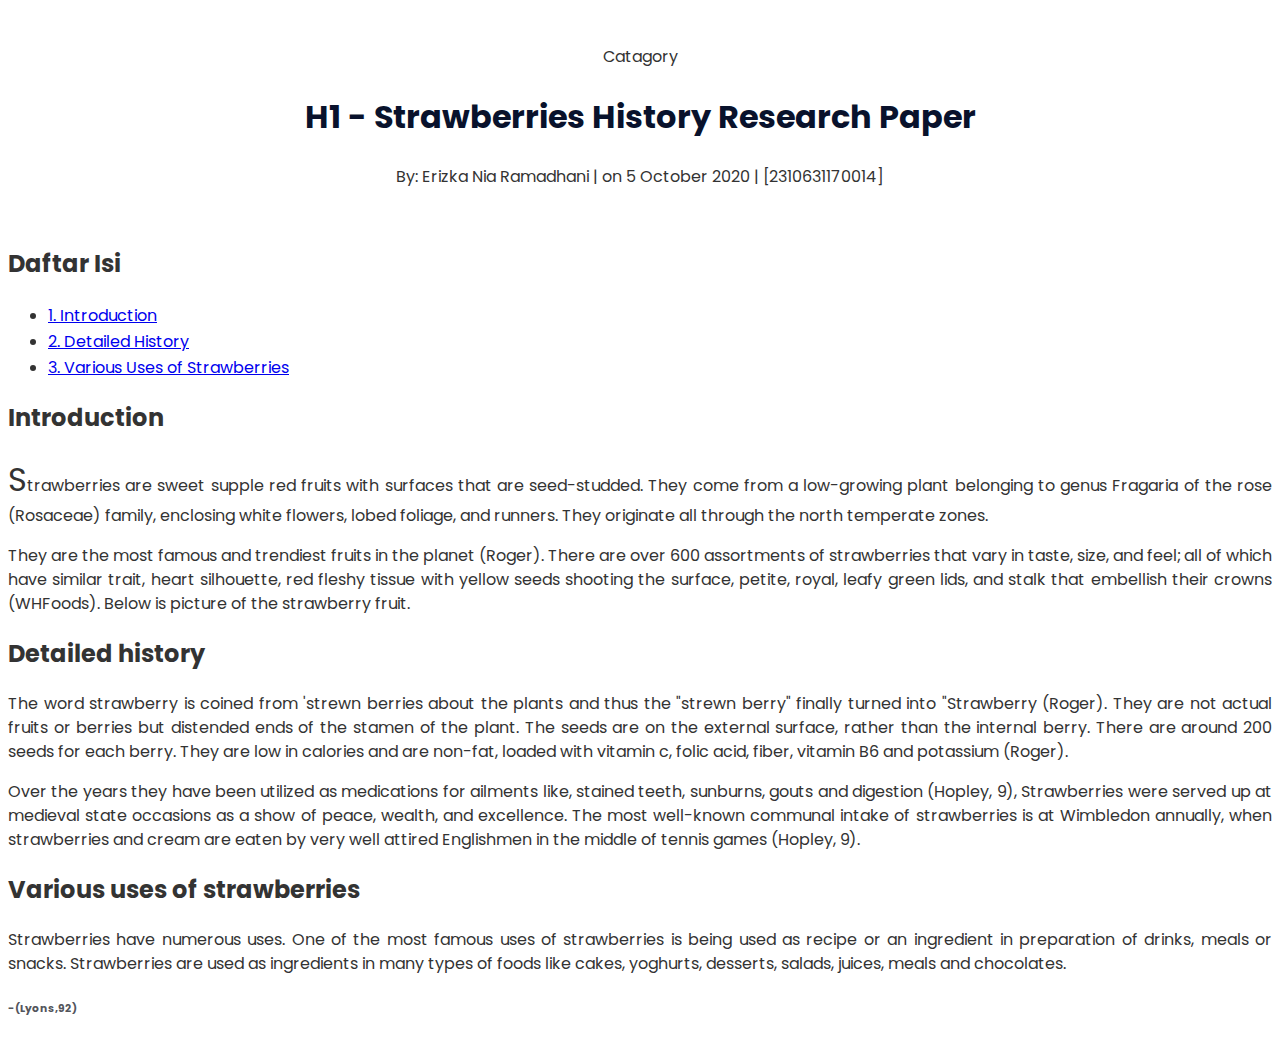
<file: strawberries/index.html>
<!DOCTYPE html>
<html lang="en">
<head>
    <meta charset="UTF-8">
    <meta name="viewport" content="width=device-width, initial-scale=1.0">
    <title>Strawberries History Research Paper</title>
    <link rel="stylesheet" href="style.css">
</head>
<body>
    <header>
        <p class="category">Catagory</p>
        <h1>H1 - Strawberries History Research Paper</h1>
        <p class="author">By: Erizka Nia Ramadhani | on 5 October 2020 | [2310631170014]</p>
    </header>

<nav>
    <h2>Daftar Isi</h2>
    <ul>
        <li><a href="#introduction">1. Introduction</a></li>
        <li><a href="#history">2. Detailed History</a></li>
        <li><a href="#uses">3. Various Uses of Strawberries</a></li>
    </ul>
</nav>

<main>
    
    <section id="Introduction">
        <h2>Introduction</h2>
        <p><span class="highlight">S</span>trawberries are sweet supple red fruits with surfaces that are seed-studded. They come from a low-growing plant belonging to genus Fragaria of the rose (Rosaceae) family, enclosing white flowers, lobed foliage, and runners. They originate all through the north temperate zones.</p>
        <p>They are the most famous and trendiest fruits in the planet (Roger). There are over 600 assortments of strawberries that vary in taste, size, and feel; all of which have similar trait, heart silhouette, red fleshy tissue with yellow seeds shooting the surface, petite, royal, leafy green lids, and stalk that embellish their crowns (WHFoods). Below is picture of the strawberry fruit.</p>
    </section>
    
    <section id="history">
        <h2>Detailed history</h2>
        <p>The word strawberry is coined from 'strewn berries about the plants and thus the "strewn berry" finally turned into "Strawberry (Roger). They are not actual fruits or berries but distended ends of the stamen of the plant. The seeds are on the external surface, rather than the internal berry. There are around 200 seeds for each berry. They are low in calories and are non-fat, loaded with vitamin c, folic acid, fiber, vitamin B6 and potassium (Roger).</p>
        <p>Over the years they have been utilized as medications for ailments like, stained teeth, sunburns, gouts and digestion (Hopley, 9), Strawberries were served up at medieval state occasions as a show of peace, wealth, and excellence. The most well-known communal intake of strawberries is at Wimbledon annually, when strawberries and cream are eaten by very well attired Englishmen in the middle of tennis games (Hopley, 9).</p>
    </section>
    
    <section id="uses">
        <h2>Various uses of strawberries</h2>
        <p>Strawberries have numerous uses. One of the most famous uses of strawberries is being used as recipe or an ingredient in preparation of drinks, meals or snacks. Strawberries are used as ingredients in many types of foods like cakes, yoghurts, desserts, salads, juices, meals and chocolates.</p>
    <h6>
        -(Lyons,92)
    </h6>
    </section>

</main>

</body>
</html>
</file>
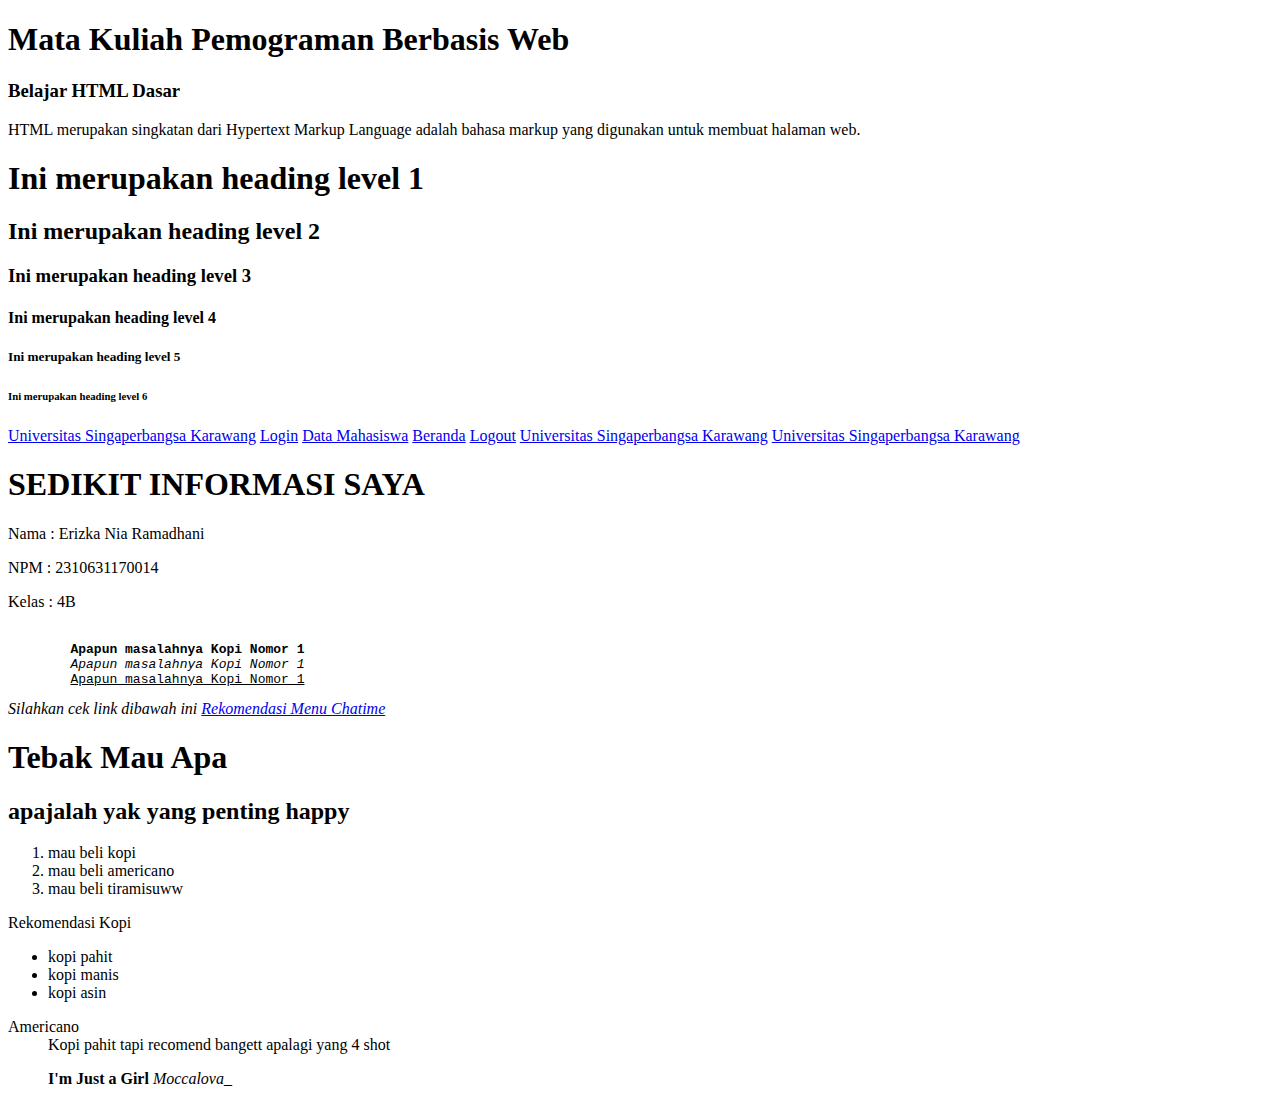
<file: praktikum1.html>
<!DOCTYPE html>
<html lang="en">
<head>
    <meta charset="UTF-8">
    <meta name="viewport" content="width=device-width, initial-scale=1.0">
    <title> Pemograman Berbasis Web</title>
</head>
<body>
    <h1>Mata Kuliah Pemograman Berbasis Web</h1>
    <h3>Belajar HTML Dasar</h3>
    <p>HTML merupakan singkatan dari Hypertext Markup Language
    adalah bahasa markup yang digunakan untuk membuat halaman
    web.</p>

    <h1>Ini merupakan heading level 1</h1>
    <h2>Ini merupakan heading level 2</h2>
    <h3>Ini merupakan heading level 3</h3>
    <h4>Ini merupakan heading level 4</h4>
    <h5>Ini merupakan heading level 5</h5>
    <h6>Ini merupakan heading level 6</h6>

    <a href="https://unsika.ac.id/">Universitas Singaperbangsa Karawang</a>
    
    <a href="auth/login.html">Login</a>
    <a href="auth/mahasiswa/lihat.html">Data Mahasiswa</a>
    <a href="index.html">Beranda</a>
    <a href="../logout.html">Logout</a>

    <a href="https://unsika.ac.id/" target="_self">Universitas Singaperbangsa Karawang</a>

    <a href="https://unsika.ac.id/" target="_blank">Universitas Singaperbangsa Karawang</a>
    
    <h1>SEDIKIT INFORMASI SAYA</h1>
    <p>Nama     : Erizka Nia Ramadhani</p>
    <p>NPM      : 2310631170014</p>
    <p>Kelas    : 4B</p>
        <pre>    
        <b>Apapun masalahnya Kopi Nomor 1</b>
        <i>Apapun masalahnya Kopi Nomor 1</i>
        <u>Apapun masalahnya Kopi Nomor 1</u></pre>

    <address>
        Silahkan cek link dibawah ini
        <a href="https://chatime.co.id/">Rekomendasi Menu Chatime</a>
    </address>

    <h1>Tebak Mau Apa</h1>
    
    <h2>apajalah yak yang penting happy</h2>

    <ol>
        <li>mau beli kopi</li>
        <li>mau beli americano</li>
        <li>mau beli tiramisuww</li>
    </ol>

    <p>Rekomendasi Kopi</p>
    <ul>
        <li>kopi pahit</li>
        <li>kopi manis</li>
        <li>kopi asin</li>
    </ul>

    <dl>
        <dt>Americano</dt>
            <dd>Kopi pahit tapi recomend bangett apalagi yang 4 shot</dd>
    </dl>

    <blockquote>
        <b>I'm Just a Girl</b>
        <cite>Moccalova_</cite>
        </blockquote>
</body>
</html>
</file>
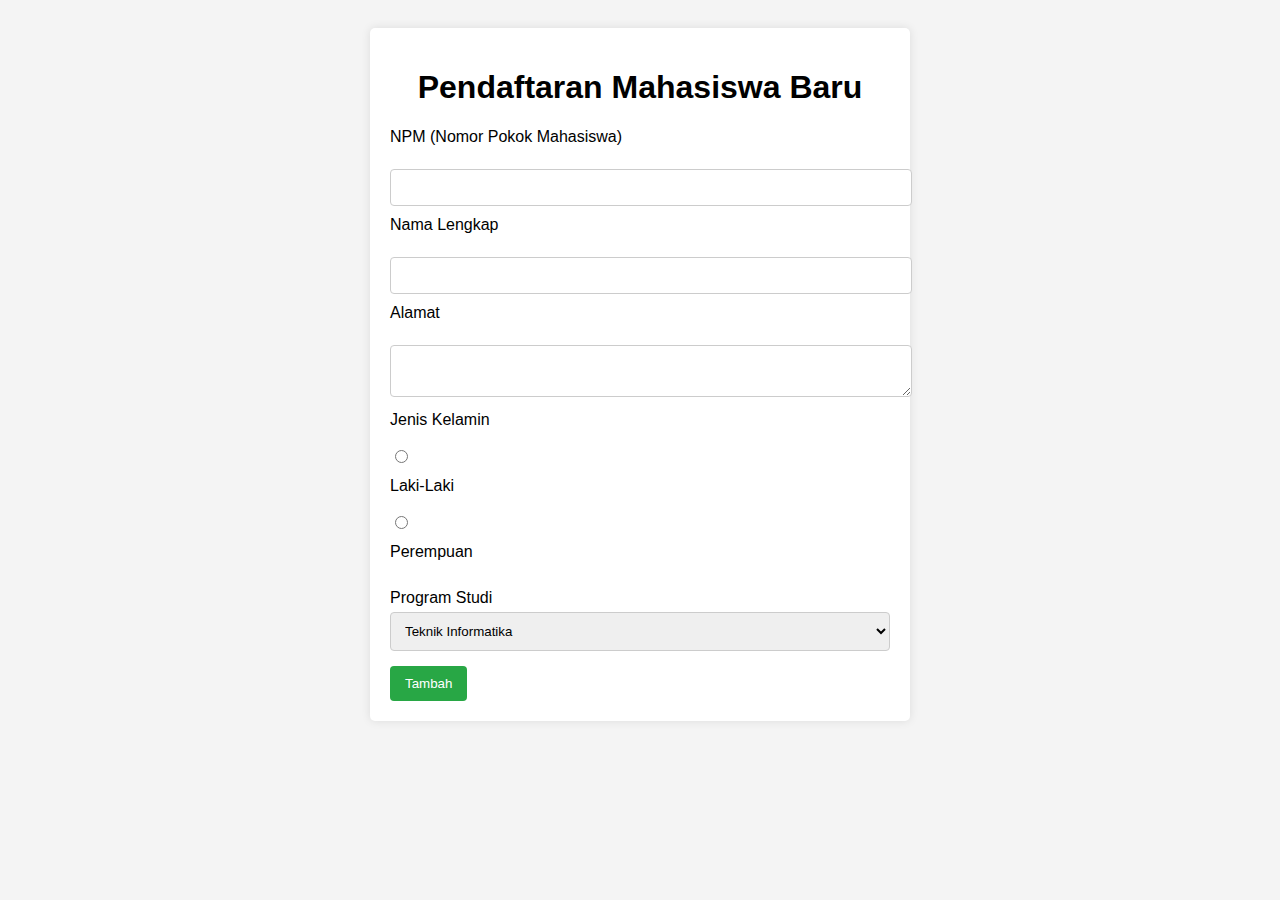
<file: TugasPrak3/form.html>
<!DOCTYPE html>
<html lang="id">
<head>
    <meta charset="UTF-8">
    <meta name="viewport" content="width=device-width, initial-scale=1.0">
    <title>Pendaftaran Mahasiswa Baru</title>
    <link rel="stylesheet" href="form-style.css">
</head>
<body>
    <div class="container">
        <h1>Pendaftaran Mahasiswa Baru</h1>
        <form>
            <label for="npm">NPM (Nomor Pokok Mahasiswa)</label> <br>
            <input type="text" id="npm" name="npm" required>
            <br>

            <label for="nama">Nama Lengkap</label> <br>
            <input type="text" id="nama" name="nama" required>
            <br>

            <label for="alamat">Alamat</label> <br>
            <textarea id="alamat" name="alamat" required></textarea>
            <br>

            <label>Jenis Kelamin</label>
            <br>
            <input type="radio" id="laki-laki" name="jenisKelamin" value="Laki-Laki">
            <label for="laki-laki">Laki-Laki</label>
            <br>
            <input type="radio" id="perempuan" name="jenisKelamin" value="Perempuan">
            <label for="perempuan">Perempuan</label>
            <br>

            <label for="programStudi">Program Studi</label>
            <select id="programStudi" name="programStudi">
                <option value="Teknik Informatika">Teknik Informatika</option>
                <option value="Sistem Informasi">Sistem Informasi</option>
                <option value="Teknik Komputer">Teknik Komputer</option>
            </select>

            <button type="submit">Tambah</button>
        </form>
    </div>
</body>
</html>
</file>
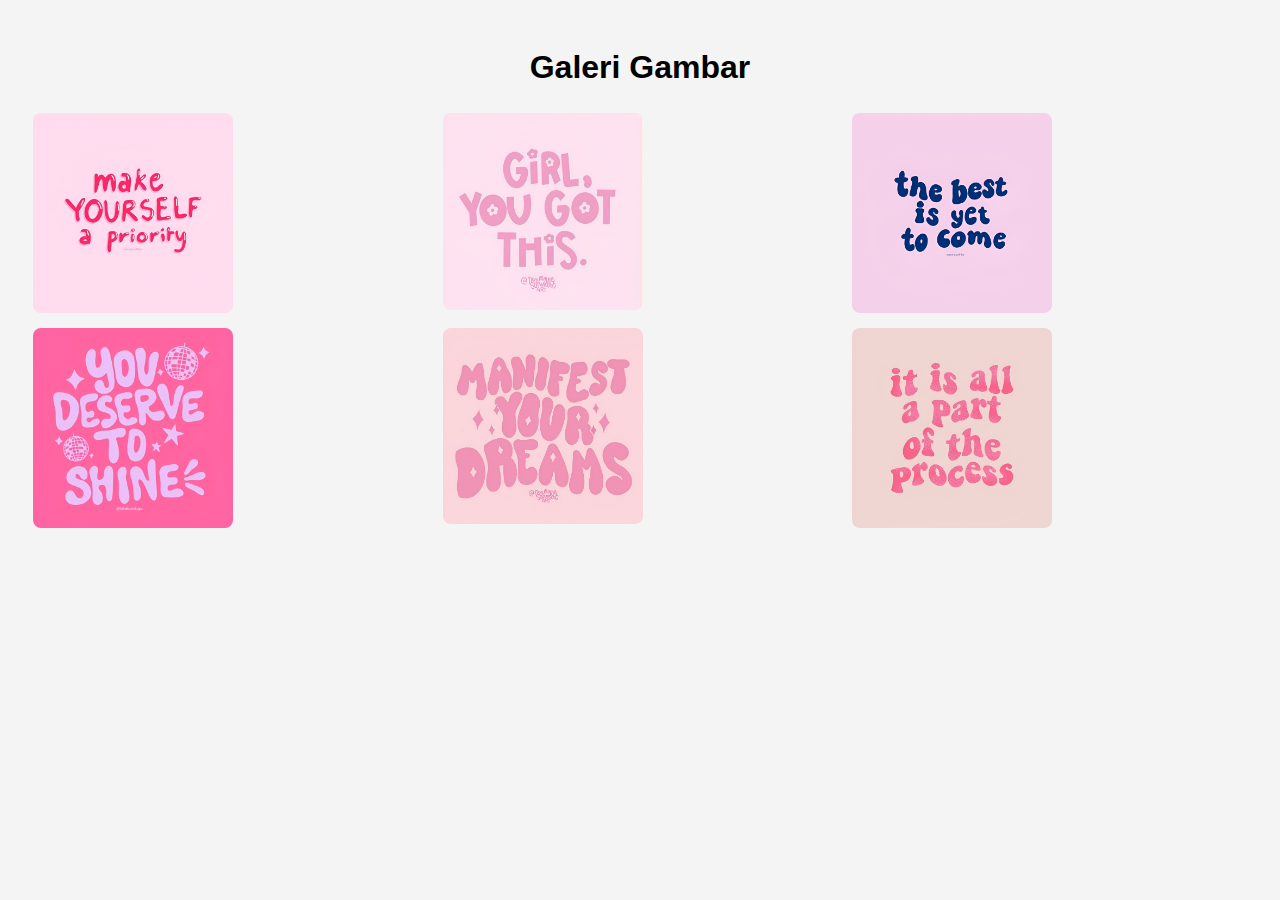
<file: TugasPrak3/galeri.html>
<!DOCTYPE html>
<html lang="id">
<head>
    <meta charset="UTF-8">
    <meta name="viewport" content="width=device-width, initial-scale=1.0">
    <title>Galeri Gambar</title>
    <link rel="stylesheet" href="galeri-style.css">  
</head>
<body>
    <h1>Galeri Gambar</h1>
    <div class="gallery">
        <img src="img/five.jpg" alt="five">
        <img src="img/four.jpg" alt="four">
        <img src="img/one.jpg" alt="one">
        <img src="img/six.jpg" alt="six">
        <img src="img/three.jpg" alt="three">
        <img src="img/two.jpg" alt="two">
    </div>
</body>
</html>
</file>
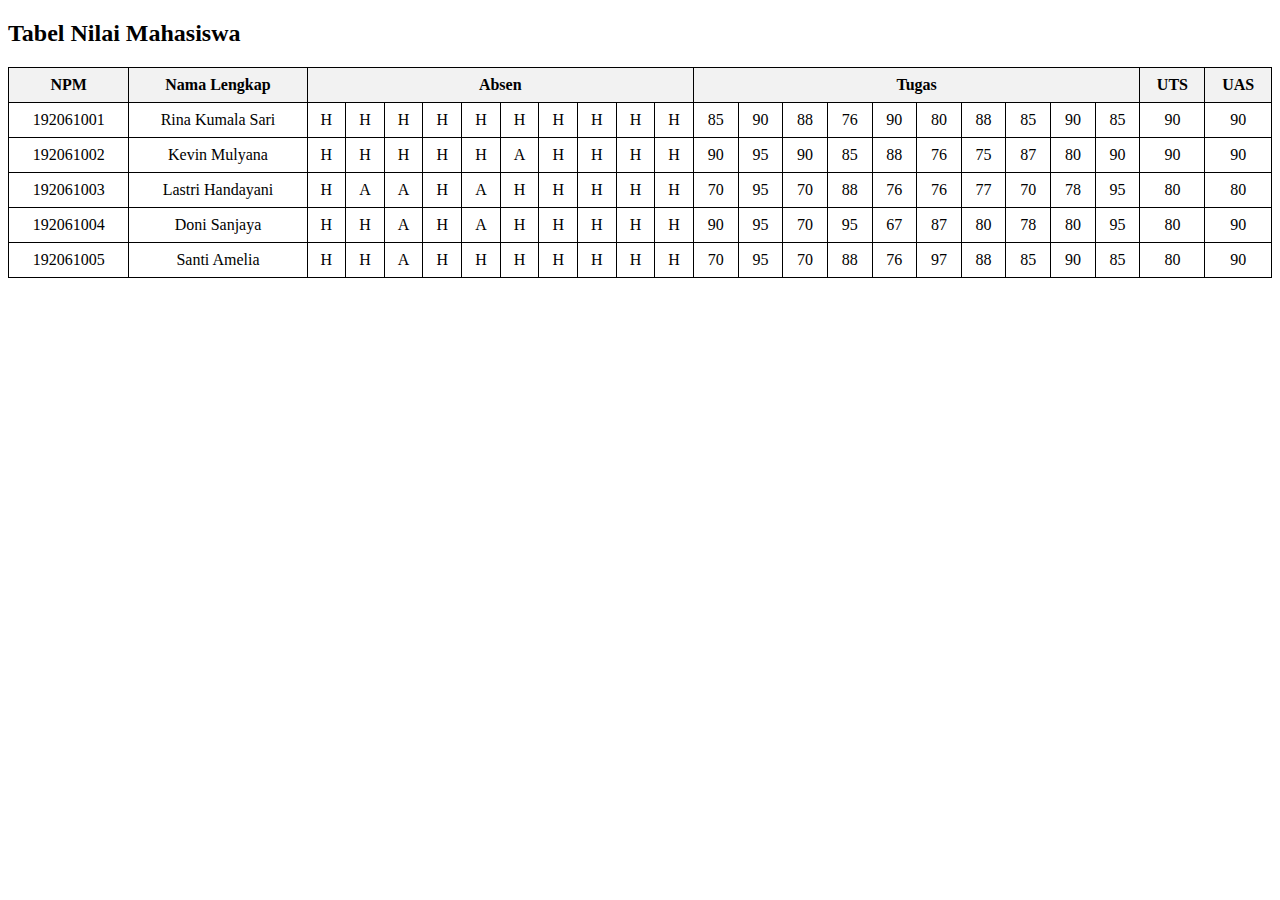
<file: TugasPrak3/tabel nilai.html>
<!DOCTYPE html>  
<html lang="id">  
<head>  
    <meta charset="UTF-8">  
    <meta name="viewport" content="width=device-width, initial-scale=1.0">  
    <title>Tabel Nilai Mahasiswa</title>  
    <link rel="stylesheet" href="tabel nilai-style.css">  
</head>  
<body>  

<h2>Tabel Nilai Mahasiswa</h2>  
<table>  
    <tr>  
        <th>NPM</th>  
        <th>Nama Lengkap</th>  
        <th colspan="10">Absen</th>  
        <th colspan="10">Tugas</th>  
        <th>UTS</th>  
        <th>UAS</th>  
    </tr>  
    <tr>  
        <td>192061001</td>  
        <td>Rina Kumala Sari</td>  
        <td>H</td><td>H</td><td>H</td><td>H</td><td>H</td><td>H</td><td>H</td><td>H</td><td>H</td><td>H</td> 
        <td>85</td><td>90</td><td>88</td><td>76</td><td>90</td><td>80</td><td>88</td><td>85</td><td>90</td><td>85</td>  
        <td>90</td>  
        <td>90</td>  
    </tr>  
    <tr>  
        <td>192061002</td>  
        <td>Kevin Mulyana</td>  
        <td>H</td><td>H</td><td>H</td><td>H</td><td>H</td><td>A</td><td>H</td><td>H</td><td>H</td><td>H</td> 
        <td>90</td><td>95</td><td>90</td><td>85</td><td>88</td><td>76</td><td>75</td><td>87</td><td>80</td><td>90</td>  
        <td>90</td>  
        <td>90</td>  
    </tr>  
    <tr>  
        <td>192061003</td>  
        <td>Lastri Handayani</td>  
        <td>H</td><td>A</td><td>A</td><td>H</td><td>A</td><td>H</td><td>H</td><td>H</td><td>H</td><td>H</td> 
        <td>70</td><td>95</td><td>70</td><td>88</td><td>76</td><td>76</td><td>77</td><td>70</td><td>78</td><td>95</td>  
        <td>80</td>  
        <td>80</td>  
    </tr>  
    <tr>  
        <td>192061004</td>  
        <td>Doni Sanjaya</td>  
        <td>H</td><td>H</td><td>A</td><td>H</td><td>A</td><td>H</td><td>H</td><td>H</td><td>H</td><td>H</td> 
        <td>90</td><td>95</td><td>70</td><td>95</td><td>67</td><td>87</td><td>80</td><td>78</td><td>80</td><td>95</td>  
        <td>80</td>  
        <td>90</td>  
    </tr>  
    <tr>  
        <td>192061005</td>  
        <td>Santi Amelia</td>  
        <td>H</td><td>H</td><td>A</td><td>H</td><td>H</td><td>H</td><td>H</td><td>H</td><td>H</td><td>H</td>  
        <td>70</td><td>95</td><td>70</td><td>88</td><td>76</td><td>97</td><td>88</td><td>85</td><td>90</td><td>85</td>  
        <td>80</td>  
        <td>90</td>  
    </tr>  
</table>  

</body>  
</html>
</file>
<file: strawberries/style.css>
@import url('https://fonts.googleapis.com/css2?family=Poppins:wght@300;400;600&display=swap');


body {
    font-family: 'Poppins', sans-serif;
    line-height: 1.6;
    color: #333;
}

header {
    text-align: center;
    padding: 20px;
}

h1 {
    color: #09122C;
}

main {
    text-align: justify;
    line-height: 1.5;
}

p{
    color: solid black; 
}

ol li a:link{
    text-decoration: none;
    color: blue; 
}

ol li a:hover {
    color: darkblue;
    text-decoration: underline;
}

ol li a:visited {
    color: rgb(104, 18, 175);
} 

.highlight {
    font-size: 200%;
}

h6 {
    color: #53555c;
}

section {
    margin-bottom: 20px;
}
</file>
<file: TugasPrak3/form-style.css>
body {
    font-family: Arial, sans-serif;
    background-color: #f4f4f4;
    padding: 20px;
}

.container {
    max-width: 500px;
    margin: auto;
    background: white;
    padding: 20px;
    border-radius: 5px;
    box-shadow: 0 0 10px rgba(0, 0, 0, 0.1);
}

h1 {
    text-align: center;
}

label {
    display: block;
    margin-top: 10px;
}

input[type="text"],
textarea,
select {
    width: 100%;
    padding: 10px;
    margin-top: 5px;
    border: 1px solid #ccc;
    border-radius: 4px;
}

button {
    margin-top: 15px;
    background-color: #28a745;
    color: white;
    border: none;
    padding: 10px 15px;
    border-radius: 4px;
    cursor: pointer;
}

button:hover {
    background-color: #218838;
}
</file>
<file: TugasPrak3/galeri-style.css>
body {
    font-family: Arial, sans-serif;
    text-align: center;
    background-color: #f4f4f4;
    padding: 20px;
}
img {
    width: 200px; /* Ukuran gambar */
    margin: 5px; /* Mengurangi margin gambar */
    border-radius: 8px; /* Sudut melengkung */
}
.gallery {
    display: grid; /* Menggunakan grid untuk tata letak */
    grid-template-columns: repeat(3, 1fr); /* 3 kolom */
    gap: 5px; /* Mengurangi jarak antar gambar */
}
</file>
<file: TugasPrak3/tabel nilai-style.css>
table {  
    width: 100%;  
    border-collapse: collapse;  
}  

th, td {  
    border: 1px solid black;  
    padding: 8px;  
    text-align: center;  
}  

th {  
    background-color: #f2f2f2;  
}
</file>
